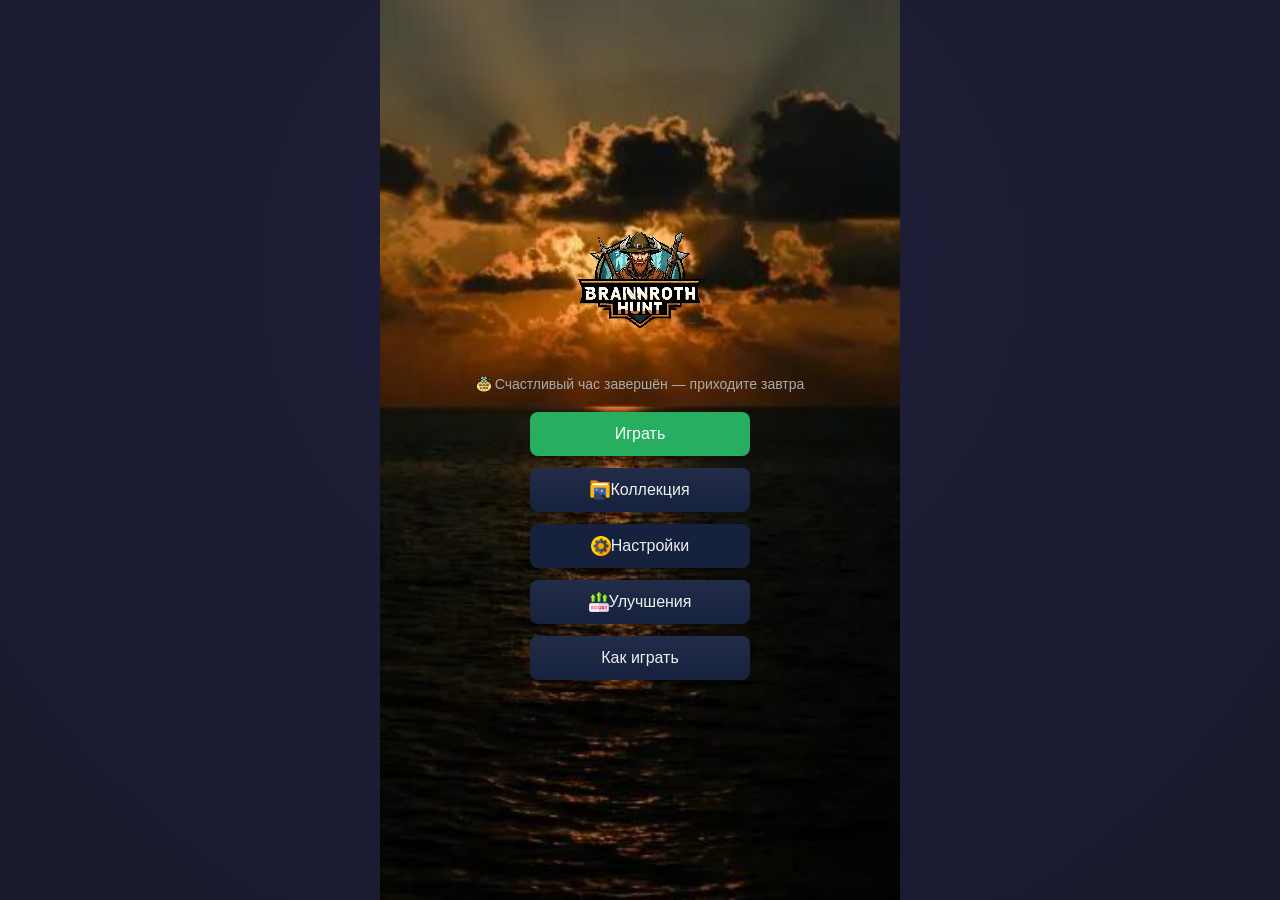
<file: index.html>
<!DOCTYPE html>
<html lang="ru">
<head>
  <meta charset="UTF-8">
  <meta name="viewport" content="width=device-width, initial-scale=1.0, viewport-fit=cover, user-scalable=no">
  <meta name="apple-mobile-web-app-capable" content="yes">
  <meta name="apple-mobile-web-app-status-bar-style" content="black-translucent">
  <title>Brainrot Hunt</title>
  <link rel="stylesheet" href="styles.css">
</head>
<body>
  <div id="app"></div>
  <script async src="https://gamepush.com/sdk/gamepush.js?projectId=28018&publicToken=kXBV3sjW00aM4IR01IZAAULeZCedzGYV&callback=onGPInit"></script>
  <script>window.onGPInit = function(gp) { window._gpSdk = gp; };</script>
  <script src="https://vk.com/js/api/vk_games_sdk.js" async></script>
  <script type="module" src="src/main.js"></script>
</body>
</html>
</file>
<file: styles.css>
:root {
  --bg: #1a1a2e;
  --bg-panel: #16213e;
  --bg-panel-hover: #0f3460;
  --bg-card-hover: #1a2a4a;
  --bg-filled: #0f3460;
  --border: #0f3460;
  --text: #eee;
  --text-dim: #aaa;
  --text-muted: #888;
  --text-inactive: #444;
  --accent: #f5c542;
  --accent-rgb: 245, 197, 66;
  --green: #27ae60;
  --green-hover: #219a52;
  --blue: #2980b9;
  --blue-hover: #2471a3;
  --purple: #8e44ad;
  --purple-hover: #7d3c98;
  --red: #c0392b;
  --red-hover: #a93226;
  --orange: #e67e22;
  --orange-hover: #d35400;
  --gray: #7f8c8d;
  --gray-hover: #6c7a7a;
  --cooldown-bg: #555;
  --cooldown-text: #999;
  --overlay-bg: rgba(0, 0, 0, 0.7);
  --toast-bg: rgba(26, 26, 46, 0.95);
  --toast-dim: #aaa;
  --boost-text: #1a1a2e;
  --claim-text: #1a1a2e;
  --claim-hover: #e0b830;
  --bonus-done-bg: #1a3a1a;
  --img-bg: #0f0f1f;
  --modal-close: #aaa;
  --modal-close-hover: #fff;
  --bg-gradient: radial-gradient(ellipse at 50% 30%, #1e1e3a, var(--bg));
}

[data-theme="light"] {
  --bg: #f0f0f5;
  --bg-panel: #ffffff;
  --bg-panel-hover: #e0e0ee;
  --bg-card-hover: #e8e8f0;
  --bg-filled: #d8d8e8;
  --border: #d0d0d8;
  --text: #222;
  --text-dim: #888;
  --text-muted: #999;
  --text-inactive: #ccc;
  --accent: #b8860b;
  --accent-rgb: 184, 134, 11;
  --green: #27ae60;
  --green-hover: #219a52;
  --blue: #2471a3;
  --blue-hover: #1c5a82;
  --purple: #7d3c98;
  --purple-hover: #6c2e85;
  --red: #c0392b;
  --red-hover: #a93226;
  --orange: #d35400;
  --orange-hover: #ba4700;
  --gray: #999;
  --gray-hover: #888;
  --cooldown-bg: #ccc;
  --cooldown-text: #999;
  --overlay-bg: rgba(0, 0, 0, 0.5);
  --toast-bg: rgba(255, 255, 255, 0.95);
  --toast-dim: #888;
  --boost-text: #fff;
  --claim-text: #fff;
  --claim-hover: #d4a017;
  --bonus-done-bg: #d4f5d4;
  --img-bg: #e8e8f0;
  --modal-close: #888;
  --modal-close-hover: #222;
  --bg-gradient: radial-gradient(ellipse at 50% 30%, #f5f5fa, var(--bg));
}

[data-theme="light"] .screen-menu {
  background-image: url('assets/bg/bg-menu-light.jpg');
  background-size: cover;
  background-position: center;
  background-blend-mode: normal;
  filter: none;
}

[data-theme="light"] .board {
  background-image: url('assets/bg/bg-board-light.jpg');
  background-size: cover;
  background-position: center;
  background-blend-mode: normal;
  filter: none;
}

* {
  margin: 0;
  padding: 0;
  box-sizing: border-box;
}

html, body {
  width: 100%;
  height: 100%;
  overflow: hidden;
  overscroll-behavior: none;
  -webkit-overflow-scrolling: auto;
}

body {
  font-family: 'Segoe UI', Tahoma, Geneva, Verdana, sans-serif;
  background: var(--bg-gradient);
  color: var(--text);
  display: flex;
  justify-content: center;
  align-items: center;
  user-select: none;
  -webkit-user-select: none;
  -webkit-touch-callout: none;
  touch-action: manipulation;
}

#app {
  width: 100%;
  height: 100%;
  max-width: 520px;
  display: flex;
  flex-direction: column;
}

.screen {
  flex: 1;
  display: flex;
  flex-direction: column;
  align-items: center;
  padding: 16px 12px;
  overflow-y: auto;
  overflow-x: hidden;
  -webkit-overflow-scrolling: touch;
  max-width: 100%;
}

.screen-menu {
  justify-content: center;
  gap: 12px;
  overflow-y: hidden;
}

.title {
  font-size: 26px;
  text-align: center;
  color: var(--accent);
}

.menu-logo {
  max-width: 90%;
  height: auto;
  margin-bottom: 24px;
}

.menu-buttons {
  display: flex;
  flex-direction: column;
  gap: 12px;
  width: 220px;
}

.btn {
  padding: 12px 20px;
  font-size: 16px;
  border: none;
  border-radius: 8px;
  cursor: pointer;
  background: linear-gradient(180deg, rgba(255,255,255,0.05), transparent) var(--bg-panel);
  color: var(--text);
  transition: background 0.2s, box-shadow 0.2s;
  user-select: none;
  -webkit-user-select: none;
  touch-action: manipulation;
  min-height: 44px;
}

.icon-lock {
  width: 30px;
  height: 30px;
  opacity: 0.4;
  margin: 0;
  vertical-align: baseline;
}

.icon-emoji {
  width: 16px;
  height: 16px;
  vertical-align: middle;
  margin-right: 3px;
  margin-top: -2px;
}

.icon-inline {
  width: 22px;
  height: 22px;
  vertical-align: middle;
  margin-right: 5px;
  margin-top: -2px;
}

.btn .icon-inline {
  width: 20px;
  height: 20px;
}

.btn .icon-inline:only-child {
  margin-right: 0;
}

.screen-menu {
  justify-content: center;
  gap: 12px;
  overflow-y: hidden;
  background: var(--bg-gradient);
  background-image: url('assets/bg/bg-menu-dark.jpg');
  background-size: cover;
  background-position: center;
  background-blend-mode: overlay;
}

.btn-start {
  background: var(--green);
  color: #fff;
}

.btn-start:hover {
  background: var(--green-hover);
}

.btn-settings {
  background: var(--bg-panel);
}

.btn-settings:hover {
  background: var(--bg-panel-hover);
}

.btn-theme {
  background: var(--bg-panel-hover);
}

.screen-game {
  gap: 8px;
  padding-top: 8px;
  overflow-y: hidden;
  justify-content: space-between;
}

.top-bar {
  display: flex;
  justify-content: space-between;
  width: 100%;
  background: linear-gradient(180deg, rgba(255,255,255,0.04), transparent) var(--bg-panel);
  padding: 10px 14px;
  border-radius: 8px;
  flex-shrink: 0;
}

.resource {
  font-size: 13px;
}

.resource strong {
  color: var(--accent);
}

.board-container {
  flex: 1;
  display: flex;
  align-items: center;
  justify-content: center;
  width: 100%;
  min-height: 0;
}

.board {
  display: grid;
  grid-template-columns: repeat(5, 1fr);
  gap: 4px;
  width: 100%;
  max-width: 380px;
  aspect-ratio: 1 / 1;
  background: rgba(0, 0, 0, 0.15);
  background-image: url('assets/bg/bg-board-dark.jpg');
  background-size: cover;
  background-position: center;
  background-blend-mode: multiply;
  border-radius: 8px;
  padding: 4px;
  box-shadow: inset 0 2px 8px rgba(0, 0, 0, 0.3);
}

.cell {
  background: var(--bg-panel);
  border: 1px solid var(--border);
  border-radius: 6px;
  display: flex;
  align-items: center;
  justify-content: center;
  font-size: 12px;
  color: var(--text-muted);
  user-select: none;
  -webkit-user-select: none;
  aspect-ratio: 1 / 1;
  overflow: hidden;
}

.cell img {
  width: 100%;
  height: 100%;
  object-fit: cover;
}

.cell-filled {
  background: var(--bg-filled);
}

.cell-selected {
  outline: 3px solid var(--accent);
  outline-offset: -2px;
  box-shadow: 0 0 8px rgba(var(--accent-rgb), 0.5);
  transform: scale(1.04);
  z-index: 1;
}

.cell-merge-pop {
  animation: mergePop 0.4s ease;
}

@keyframes mergePop {
  0% {
    transform: scale(1);
    box-shadow: 0 0 0 rgba(var(--accent-rgb), 0);
  }
  30% {
    transform: scale(1.25);
    box-shadow: 0 0 20px rgba(var(--accent-rgb), 0.8);
  }
  100% {
    transform: scale(1);
    box-shadow: 0 0 0 rgba(var(--accent-rgb), 0);
  }
}

.offline-toast {
  position: fixed;
  top: 20px;
  left: 50%;
  transform: translateX(-50%);
  background: var(--toast-bg);
  border: 1px solid var(--accent);
  border-radius: 10px;
  padding: 12px 24px;
  text-align: center;
  color: var(--accent);
  font-size: 15px;
  font-weight: 600;
  z-index: 2000;
  pointer-events: none;
  animation: toastIn 0.3s ease;
}

.offline-toast small {
  color: var(--toast-dim);
  font-weight: 400;
  font-size: 12px;
}

.offline-toast-out {
  animation: toastOut 0.4s ease forwards;
}

@keyframes toastIn {
  from { opacity: 0; transform: translateX(-50%) translateY(-10px); }
  to { opacity: 1; transform: translateX(-50%) translateY(0); }
}

@keyframes toastOut {
  from { opacity: 1; transform: translateX(-50%) translateY(0); }
  to { opacity: 0; transform: translateX(-50%) translateY(-15px); }
}

.bottom-bar {
  display: flex;
  gap: 6px;
  width: 100%;
  flex-shrink: 0;
  flex-wrap: wrap;
}

.bottom-bar .btn {
  flex: 1;
  min-width: 0;
  font-size: 13px;
  padding: 10px 8px;
  white-space: nowrap;
}

.btn-buy {
  background: var(--blue);
  color: #fff;
}

.btn-buy:hover {
  background: var(--blue-hover);
}

.btn-disabled {
  opacity: 0.4;
  pointer-events: none;
  cursor: not-allowed;
}

.btn-legend {
  background: var(--purple);
  color: #fff;
}

.btn-legend:hover {
  background: var(--purple-hover);
}

.btn-boost {
  background: var(--orange);
  color: #fff;
  min-width: 0;
  font-size: 12px;
  padding: 10px 4px;
  flex: 0 0 58px;
}

.btn-boost:hover {
  background: var(--orange-hover);
}

.btn-boost-active {
  background: var(--accent);
  color: var(--boost-text);
  animation: boostPulse 0.8s ease-in-out infinite;
  flex: 0 0 70px;
}

.btn-boost-ad {
  background: #e74c3c;
  color: #fff;
  flex: 0 0 52px;
}

.btn-boost-ad:hover {
  background: #c0392b;
}

.btn-pasta-ad-inline {
  background: none;
  border: 1px solid var(--accent);
  color: var(--accent);
  border-radius: 50%;
  width: 24px;
  height: 24px;
  font-size: 12px;
  padding: 0;
  cursor: pointer;
  vertical-align: middle;
  margin-left: 4px;
  line-height: 1;
}

.btn-pasta-ad-inline:hover {
  background: var(--accent);
  color: #1a1a2e;
}

.board-boost {
  box-shadow: 0 0 0 0 rgba(var(--accent-rgb), 0);
  animation: boardBoostGlow 2s ease-in-out infinite;
}

.board-boost-hh {
}

@keyframes boardBoostGlow {
  0%, 100% { box-shadow: 0 0 8px rgba(var(--accent-rgb), 0.3); }
  50% { box-shadow: 0 0 20px rgba(var(--accent-rgb), 0.6); }
}

.btn-back {
  background: var(--red);
  color: #fff;
}

.btn-back:hover {
  background: var(--red-hover);
}

.screen-collection {
  display: block;
  height: 100%;
  gap: 12px;
  padding-top: 12px;
  overflow-x: hidden;
  overflow-y: auto;
  min-height: 0;
}

.collection-grid {
  display: grid;
  grid-template-columns: repeat(5, 1fr);
  gap: 8px;
  width: 100%;
  min-width: 0;
  min-height: 0;
  align-content: start;
  overflow-x: hidden;
}

.screen-collection .title {
  font-size: 22px;
  flex-shrink: 0;
}

.meme-card {
  background: var(--bg-panel);
  border: 1px solid var(--border);
  border-radius: 8px;
  cursor: pointer;
  transition: background 0.2s, transform 0.1s;
  user-select: none;
  -webkit-user-select: none;
  touch-action: manipulation;
  min-width: 0;
  overflow: hidden;
}

.meme-card-inner {
  aspect-ratio: 1 / 1;
  overflow: hidden;
}

.meme-card-img {
  width: 100%;
  height: 100%;
  object-fit: cover;
  display: block;
}

.meme-card-placeholder {
  width: 100%;
  height: 100%;
  display: flex;
  align-items: center;
  justify-content: center;
  color: var(--text-inactive);
  user-select: none;
}

.meme-card:active {
  transform: scale(0.96);
}

.meme-card:hover {
  background: var(--bg-card-hover);
}

.meme-card-locked {
  cursor: default;
  pointer-events: none;
}

.meme-card-locked:hover {
  background: var(--bg-panel);
}

.meme-card-locked:active {
  transform: none;
}

.modal-container {
  position: fixed;
  top: 0;
  left: 0;
  width: 100%;
  height: 100%;
  z-index: 1000;
  pointer-events: none;
}

.modal-overlay {
  position: fixed;
  top: 0;
  left: 0;
  width: 100%;
  height: 100%;
  background: var(--overlay-bg);
  display: flex;
  align-items: center;
  justify-content: center;
  pointer-events: all;
  animation: fadeIn 0.2s ease;
}

.modal {
  background: var(--bg);
  border: 1px solid var(--border);
  border-radius: 12px;
  padding: 20px;
  max-width: 440px;
  width: 90%;
  max-height: 85vh;
  display: flex;
  flex-direction: column;
  position: relative;
  animation: slideUp 0.2s ease;
}

.modal-close {
  position: absolute;
  top: 8px;
  right: 12px;
  background: none;
  border: none;
  color: var(--modal-close);
  font-size: 28px;
  cursor: pointer;
  line-height: 1;
  padding: 4px 8px;
  z-index: 2;
  touch-action: manipulation;
  min-height: 44px;
  min-width: 44px;
}

.modal-close:hover {
  color: var(--modal-close-hover);
}

.modal-detail {
  padding: 16px;
  gap: 8px;
  overflow-y: auto;
}

.modal-detail-img {
  width: 100%;
  max-height: 180px;
  object-fit: contain;
  border-radius: 8px;
  background: var(--bg-panel);
}

.modal-detail-title {
  font-size: 18px;
  color: var(--accent);
  text-align: center;
}

.modal-detail-subtitle {
  font-size: 12px;
  color: var(--text-muted);
  text-align: center;
}

.modal-detail-body {
  font-size: 13px;
  line-height: 1.5;
  color: var(--text-dim);
  word-wrap: break-word;
}

.modal-legend {
  padding: 16px;
  gap: 10px;
}

.modal-legend-title {
  font-size: 20px;
  color: var(--accent);
  text-align: center;
  flex-shrink: 0;
}

.legend-list {
  flex: 1;
  overflow-y: auto;
  -webkit-overflow-scrolling: touch;
  display: flex;
  flex-direction: column;
  gap: 6px;
}

.legend-empty {
  text-align: center;
  color: var(--text-muted);
  padding: 24px 0;
  font-size: 14px;
}

.legend-row {
  display: flex;
  align-items: center;
  gap: 8px;
  background: var(--bg-panel);
  border-radius: 8px;
  padding: 8px 10px;
  cursor: pointer;
  transition: background 0.15s;
}

.legend-row:hover {
  background: var(--bg-panel-hover);
}

.legend-row-selected {
  background: rgba(var(--accent-rgb), 0.2);
  border: 1px solid var(--accent);
  padding: 7px 9px;
}

.legend-row-img {
  width: 36px;
  height: 36px;
  object-fit: cover;
  border-radius: 4px;
  flex-shrink: 0;
}

.legend-row-name {
  flex: 1;
  font-size: 13px;
  color: var(--text);
  overflow: hidden;
  text-overflow: ellipsis;
  white-space: nowrap;
}

.legend-row-level {
  font-size: 11px;
  color: var(--text-muted);
  flex-shrink: 0;
}

.legend-row-income {
  font-size: 11px;
  color: var(--green);
  flex-shrink: 0;
}

@keyframes fadeIn {
  from { opacity: 0; }
  to { opacity: 1; }
}

@keyframes slideUp {
  from { transform: translateY(20px); opacity: 0; }
  to { transform: translateY(0); opacity: 1; }
}

@media (max-width: 400px) {
  .collection-grid {
    grid-template-columns: repeat(4, 1fr);
    gap: 6px;
  }

  .board {
    max-width: 340px;
    gap: 3px;
  }

  .cell {
    border-radius: 4px;
  }

  .top-bar {
    padding: 8px 10px;
  }

  .resource {
    font-size: 12px;
  }

  .bottom-bar .btn {
    font-size: 12px;
    padding: 10px 4px;
  }

  .bottom-bar .btn-boost {
  flex: 0 0 70px;
  }

  .bottom-bar .btn-boost-active {
    flex: 0 0 64px;
  }

  .bottom-bar .btn-boost-ad {
    flex: 0 0 44px;
    font-size: 14px;
  }

  .modal-detail-body {
    font-size: 12px;
  }
}

@media (orientation: landscape) and (max-height: 500px) {
  .screen-game {
    gap: 4px;
    padding: 6px 12px;
  }

  .top-bar {
    padding: 6px 12px;
    border-radius: 6px;
  }

  .resource {
    font-size: 11px;
  }

  .board {
    gap: 2px;
    width: auto;
    height: 100%;
    max-width: none;
    max-height: 100%;
    aspect-ratio: 1 / 1;
  }

  .screen-collection {
    padding: 8px 12px;
    gap: 6px;
  }

  .screen-collection .title {
    font-size: 18px;
  }

  .collection-grid {
    gap: 6px;
  }

  .invasion-bar {
    display: none;
  }

  .progress-bar {
    padding: 0 2px;
  }

  .progress-text {
    font-size: 10px;
    min-width: 50px;
  }

  .progress-track {
    height: 4px;
  }

  .board-container {
    padding: 0 4px;
  }

  .bottom-bar .btn {
    font-size: 11px;
    padding: 6px 3px;
    min-height: 32px;
  }

  .bottom-bar .btn-boost,
  .bottom-bar .btn-boost-active,
  .bottom-bar .btn-boost-ad {
    flex: 1 1 auto;
    min-width: 70px;
    font-size: 10px;
  }

  .menu-buttons {
    flex-direction: row;
    flex-wrap: wrap;
    width: auto;
    justify-content: center;
  }

  .menu-buttons .btn {
    flex: 0 0 auto;
    min-width: 120px;
  }

  .puzzle-grid {
    width: 140px;
    gap: 1px;
  }

  .modal-boss {
    padding: 10px;
    gap: 6px;
    overflow-y: auto;
  }

  .modal-boss-title {
    font-size: 16px;
  }

  .modal-boss-name {
    font-size: 12px;
  }

  .boss-frag-count {
    font-size: 12px;
  }
}

.modal-daily {
  padding: 16px;
  gap: 12px;
  max-width: 420px;
}

.modal-daily-title {
  font-size: 20px;
  color: var(--accent);
  text-align: center;
  flex-shrink: 0;
}

.modal-daily-subtitle {
  font-size: 13px;
  color: var(--text-muted);
  text-align: center;
  flex-shrink: 0;
}

.bonus-grid {
  display: grid;
  grid-template-columns: repeat(4, 1fr);
  gap: 6px;
  flex-shrink: 0;
}

.bonus-grid .bonus-slot:nth-child(n+5) {
  grid-column: span 1;
}

.bonus-grid .bonus-slot:nth-child(5) {
  grid-column-start: 2;
}

.bonus-slot {
  background: var(--bg-panel);
  border: 1px solid var(--border);
  border-radius: 8px;
  padding: 8px 4px;
  text-align: center;
  transition: background 0.2s;
}

.bonus-slot-done {
  background: var(--bonus-done-bg);
  border-color: var(--green);
}

.bonus-slot-current {
  border-color: var(--accent);
  box-shadow: 0 0 12px rgba(var(--accent-rgb), 0.4);
  animation: bonusPulse 2s ease-in-out infinite;
}

.bonus-slot-locked {
  opacity: 0.4;
}

.bonus-slot-icon {
  font-size: 16px;
  margin-bottom: 2px;
}

.bonus-slot-done .bonus-slot-icon {
  color: var(--green);
}

.bonus-slot-current .bonus-slot-icon {
  color: var(--accent);
}

.bonus-slot-day {
  font-size: 10px;
  color: var(--text-dim);
  margin-bottom: 2px;
}

.bonus-slot-reward {
  font-size: 11px;
  font-weight: 600;
  color: var(--accent);
}

.btn-daily-claim {
  background: var(--accent);
  color: var(--claim-text);
  font-size: 16px;
  font-weight: 700;
  padding: 14px;
  width: 100%;
  flex-shrink: 0;
}

.btn-daily-claim:hover {
  background: var(--claim-hover);
}

@keyframes boostPulse {
  0%, 100% { opacity: 1; }
  50% { opacity: 0.7; }
}

@keyframes bonusPulse {
  0%, 100% { box-shadow: 0 0 12px rgba(var(--accent-rgb), 0.4); }
  50% { box-shadow: 0 0 24px rgba(var(--accent-rgb), 0.8); }
}

.particle {
  position: fixed;
  width: 6px;
  height: 6px;
  border-radius: 50%;
  pointer-events: none;
  z-index: 1500;
  animation: particleFly 0.6s ease-out forwards;
}

@keyframes particleFly {
  0% { opacity: 1; transform: translate(0, 0) scale(1); }
  100% { opacity: 0; transform: translate(var(--px), var(--py)) scale(0); }
}

.phrase-toast {
  position: fixed;
  top: 50%;
  left: 50%;
  transform: translate(-50%, -50%);
  background: var(--bg);
  border: 2px solid var(--accent);
  border-radius: 12px;
  padding: 16px 24px;
  color: var(--accent);
  font-size: 14px;
  font-weight: 600;
  text-align: center;
  max-width: 320px;
  z-index: 1800;
  pointer-events: none;
  animation: phrasePop 2.5s ease forwards;
}

@keyframes phrasePop {
  0% { opacity: 0; transform: translate(-50%, -50%) scale(0.8); }
  15% { opacity: 1; transform: translate(-50%, -50%) scale(1.05); }
  25% { transform: translate(-50%, -50%) scale(1); }
  80% { opacity: 1; }
  100% { opacity: 0; transform: translate(-50%, -55%); }
}

.screen-settings {
  gap: 14px;
  padding-top: 24px;
}

.screen-settings .title {
  margin-bottom: 8px;
}

.settings-group {
  width: 100%;
  max-width: 360px;
}

.settings-label {
  display: flex;
  align-items: center;
  gap: 8px;
  font-size: 14px;
  color: var(--text);
  margin-bottom: 6px;
}

.settings-row {
  display: flex;
  align-items: center;
  gap: 10px;
}

.settings-vol-val {
  font-size: 14px;
  color: var(--accent);
  min-width: 36px;
  text-align: right;
}

.settings-slider {
  flex: 1;
  height: 6px;
  -webkit-appearance: none;
  appearance: none;
  background: var(--bg-panel);
  border-radius: 3px;
  outline: none;
  accent-color: var(--accent);
}

.settings-slider::-webkit-slider-thumb {
  -webkit-appearance: none;
  width: 22px;
  height: 22px;
  border-radius: 50%;
  background: var(--accent);
  cursor: pointer;
  border: 2px solid var(--bg);
}

.settings-slider::-moz-range-thumb {
  width: 22px;
  height: 22px;
  border-radius: 50%;
  background: var(--accent);
  cursor: pointer;
  border: 2px solid var(--bg);
}

.settings-group .btn {
  width: 100%;
}

.settings-spacer {
  flex: 1;
}

.btn-settings-mute {
  background: var(--bg-panel);
}

.btn-settings-theme {
  background: var(--bg-panel);
}

.progress-bar {
  width: 100%;
  display: flex;
  align-items: center;
  gap: 8px;
  padding: 0 2px;
  flex-shrink: 0;
}

.progress-text {
  font-size: 11px;
  color: var(--text-dim);
  white-space: nowrap;
  min-width: 70px;
}

.progress-track {
  flex: 1;
  height: 6px;
  background: var(--bg-panel);
  border-radius: 3px;
  overflow: hidden;
}

.progress-fill {
  height: 100%;
  background: linear-gradient(90deg, var(--green), var(--accent));
  border-radius: 3px;
  transition: width 0.3s ease;
}

.cell-invasion {
  animation: invasionShake 1.5s ease;
}

@keyframes invasionShake {
  0% { transform: translate(0, 0) rotate(0deg); }
  5% { transform: translate(-4px, 2px) rotate(-3deg); }
  10% { transform: translate(4px, -2px) rotate(3deg); }
  15% { transform: translate(-3px, -3px) rotate(-2deg); }
  20% { transform: translate(3px, 2px) rotate(2deg); }
  25% { transform: translate(0, 0) rotate(0deg); opacity: 0.3; }
  40% { opacity: 1; transform: scale(1.1); }
  50% { transform: scale(1); }
  100% { transform: scale(1); }
}

.invasion-bar {
  display: flex;
  align-items: center;
  justify-content: space-between;
  width: 100%;
  padding: 4px 10px;
  flex-shrink: 0;
}

.invasion-timer {
  font-size: 11px;
  color: var(--accent);
}

.invasion-info-btn {
  width: 20px;
  height: 20px;
  border-radius: 50%;
  border: 1px solid var(--text-muted);
  background: transparent;
  color: var(--text-muted);
  font-size: 11px;
  font-weight: 700;
  cursor: pointer;
  display: flex;
  align-items: center;
  justify-content: center;
  padding: 0;
  flex-shrink: 0;
}

.invasion-info-btn:hover {
  border-color: var(--accent);
  color: var(--accent);
}

.invasion-sep {
  color: var(--text-muted);
  font-size: 11px;
  margin: 0 4px;
}

.invasion-timer.hh-active {
  color: #2ecc71;
  font-weight: 600;
}

.invasion-timer.hh-pending {
  color: var(--text-dim);
}

.menu-hh {
  font-size: 14px;
  color: #2ecc71;
  text-align: center;
  font-weight: 600;
  margin-bottom: 8px;
  animation: hhPulse 2s ease-in-out infinite;
}

.menu-hh-done {
  color: var(--text-dim);
  font-weight: 400;
  animation: none;
}

.invasion-timer.hh-done {
  color: var(--text-dim);
  font-size: 10px;
}

.board-boost-hh {
  border-radius: 12px;
}

.board-boost.board-boost-hh {
  animation: comboGlow 1.5s ease-in-out infinite;
}

.board-boost-hh:not(.board-boost) {
  box-shadow: 0 0 12px rgba(46, 204, 113, 0.4);
  animation: boardBoostGlowHH 2s ease-in-out infinite;
}

@keyframes boardBoostGlowHH {
  0%, 100% { box-shadow: 0 0 8px rgba(46, 204, 113, 0.3); }
  50% { box-shadow: 0 0 20px rgba(46, 204, 113, 0.6); }
}

@keyframes comboGlow {
  0% { box-shadow: 0 0 10px rgba(245, 197, 66, 0.3), 0 0 0 rgba(46, 204, 113, 0); }
  50% { box-shadow: 0 0 0 rgba(245, 197, 66, 0), 0 0 20px rgba(46, 204, 113, 0.6); }
  100% { box-shadow: 0 0 10px rgba(245, 197, 66, 0.3), 0 0 0 rgba(46, 204, 113, 0); }
}

@keyframes hhPulse {
  0%, 100% { opacity: 1; }
  50% { opacity: 0.6; }
}

.cell-boss {
  border-color: #00ccff !important;
  box-shadow: 0 0 10px rgba(0, 204, 255, 0.5);
  animation: bossGlow 2s ease-in-out infinite;
}

@keyframes bossGlow {
  0%, 100% { box-shadow: 0 0 6px rgba(0, 204, 255, 0.4); }
  50% { box-shadow: 0 0 18px rgba(0, 204, 255, 0.8); }
}

.modal-boss {
  padding: 16px;
  gap: 10px;
  max-width: 380px;
}

.modal-boss-title {
  font-size: 20px;
  color: var(--accent);
  text-align: center;
  flex-shrink: 0;
}

.modal-boss-name {
  font-size: 14px;
  color: #00ccff;
  text-align: center;
  flex-shrink: 0;
}

.puzzle-grid {
  position: relative;
  display: grid;
  grid-template-columns: repeat(3, 1fr);
  gap: 2px;
  width: 220px !important;
  margin: 0 auto;
  aspect-ratio: 1 / 1 !important;
}

.puzzle-bg {
  position: absolute;
  inset: 0;
  background-size: cover;
  background-position: center;
  opacity: 0.18;
  border-radius: 4px;
  pointer-events: none;
}

.puzzle-piece {
  min-width: 0;
  min-height: 0;
  border-radius: 4px;
  background-size: 300% 300%;
}

.puzzle-open {
  border: 1px solid rgba(0, 204, 255, 0.4);
}

.puzzle-locked {
  background: var(--bg-panel);
  border: 1px solid var(--border);
  display: flex;
  align-items: center;
  justify-content: center;
}

.boss-frag-count {
  text-align: center;
  font-size: 14px;
  color: #00ccff;
  font-weight: 600;
}

.boss-collected {
  width: 200px;
  margin: 0 auto;
  cursor: pointer;
}

.boss-collected-img {
  width: 100%;
  aspect-ratio: 1 / 1;
  object-fit: cover;
  border-radius: 8px;
  border: 2px solid rgba(0, 204, 255, 0.4);
}

.screen-upgrades {
  gap: 12px;
  padding-top: 20px;
}

.screen-upgrades .title {
  margin-bottom: 4px;
}

.upgrade-card {
  width: 100%;
  max-width: 400px;
  background: var(--bg-panel);
  border: 1px solid var(--border);
  border-radius: 10px;
  padding: 14px;
  display: flex;
  flex-direction: column;
  gap: 6px;
}

.upgrade-header {
  font-size: 15px;
  font-weight: 600;
  color: var(--accent);
}

.upgrade-level {
  font-size: 13px;
  color: var(--text);
}

.upgrade-current,
.upgrade-next {
  font-size: 12px;
  color: var(--text-dim);
}

.upgrade-track {
  height: 6px;
  margin: 2px 0;
}

.btn-upgrade-buy {
  background: var(--blue);
  color: #fff;
  font-size: 14px;
  padding: 10px;
  margin-top: 4px;
}

.btn-upgrade-buy:hover {
  background: var(--blue-hover);
}

.guide-list {
  width: 100%;
  max-width: 440px;
  overflow-y: auto;
  padding: 0 4px 12px 4px;
  flex: 1;
  display: flex;
  flex-direction: column;
  gap: 10px;
}

.guide-item {
  background: var(--bg-panel);
  border: 1px solid var(--border);
  border-radius: 10px;
  padding: 12px 14px;
}

.guide-title {
  font-size: 14px;
  font-weight: 600;
  color: var(--accent);
  margin-bottom: 6px;
}

.guide-text {
  font-size: 12px;
  line-height: 1.5;
  color: var(--text-dim);
}
</file>
